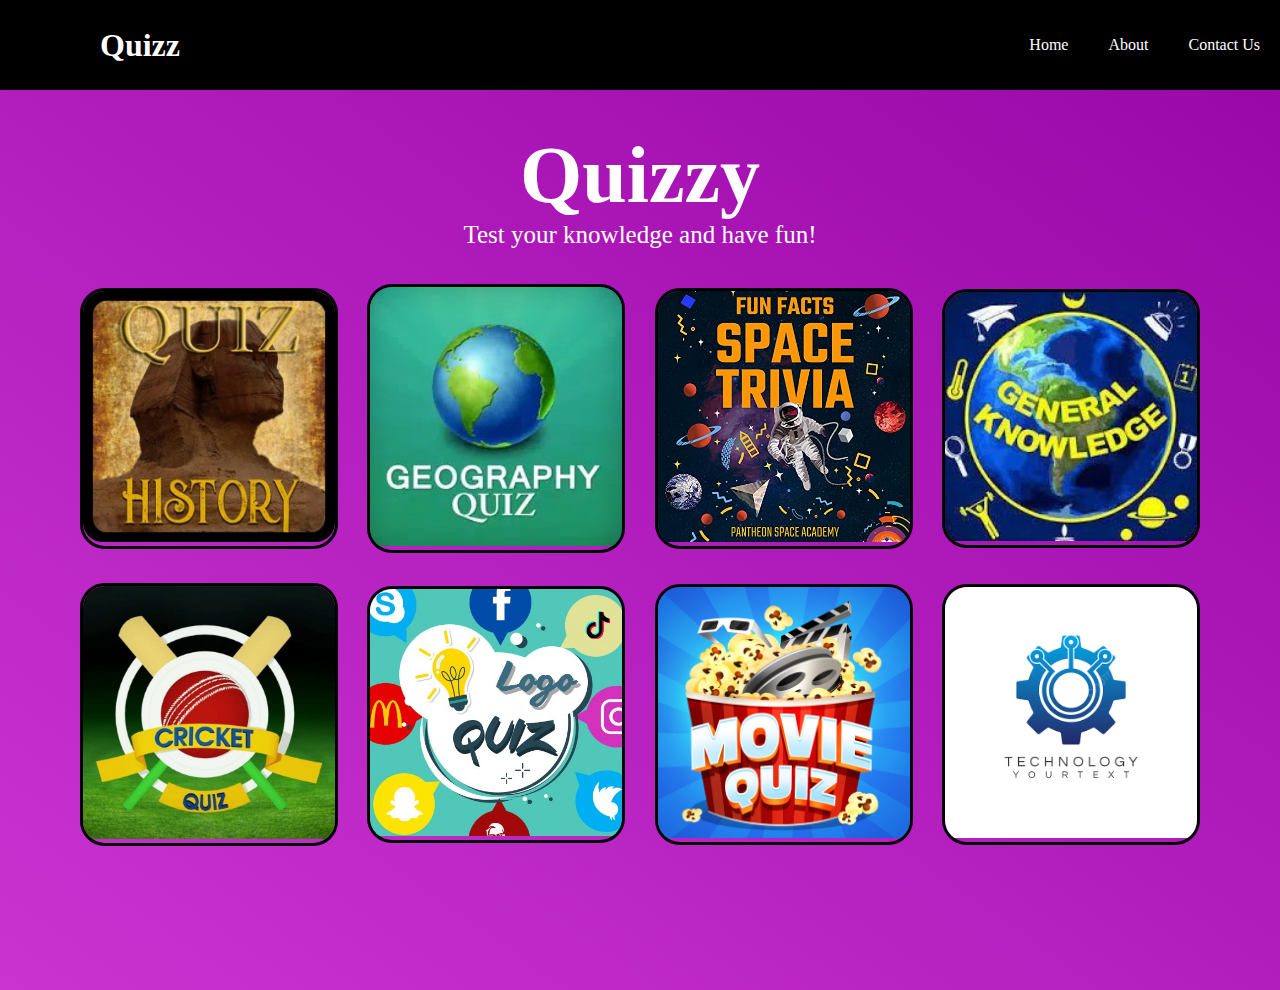
<file: index.html>
<!DOCTYPE html>
<html lang="en">
<head>
    <meta charset="UTF-8">
    <meta name="viewport" content="width=device-width, initial-scale=1.0">
    <title>Quiz App</title>
    <link rel="stylesheet" href="style.css">
</head>
<body>
    <header>
        <div class="logo">
            <h1>Quizz</h1>
        </div>
        <nav>
            <ul>
                <li><a href="index.html">Home</a></li>
                <li>About</li>
                <li>Contact Us</li>
            </ul>
        </nav>
    </header>

    <section class="topic-list section-p1">
        <h1 id="quiz-heading">Quizzy</h1>
        <p id="tag-line">Test your knowledge and have fun!</p>
        <div class="topic-container">
            <div class="card" id = "quizCard1">
                <img src="img/history.jpg" alt="">
                <div class="des">
                    <h2>History Quiz</h2>
                    <h4>This quiz contains of 5 questions related to history of India, each question has 1 mark</h4>
                    <button class="quiz-btn">Take Quiz</button>
                </div>
            </div>
            <div class="card" id="quizCard2">
                <img src="img/geography.jpg" alt="">
                <div class="des">
                    <h2>Geography Quiz</h2>
                    <h4>This quiz contains of 5 questions related to geography, each question has 1 mark</h4>
                    <button class="quiz-btn">Take Quiz</button>
                </div>
            </div>
            <div class="card" id="quizCard3">
                <img src="img/space.jpg" alt="">
                <div class="des">
                    <h2>Space Trival Quiz</h2>
                    <h4>This quiz contains of 5 questions related to the space, each question has 1 mark</h4>
                    <button class="quiz-btn">Take Quiz</button>
                </div>
            </div>
            <div class="card" id="quizCard4">
                <img src="img/gk.jpg" alt="">
                <div class="des">
                    <h2>General Knowledge</h2>
                    <h4>This quiz contains of 5 questions related to General knowledge, each question has 1 mark</h4>
                    <button class="quiz-btn">Take Quiz</button>
                </div>
            </div>
            <div class="card" id="quizCard5">
                <img src="img/cricket.jpg" alt="">
                <div class="des">
                    <h2>Cricket Quiz</h2>
                    <h4>This quiz contains of 5 questions related to the Cricket, each question has 1 mark</h4>
                    <button class="quiz-btn">Take Quiz</button>
                </div>
            </div>
            <div class="card" id="quizCard6">
                <img src="img/logos.jpg" alt="">
                <div class="des">
                    <h2>Guess the Logos</h2>
                    <h4>This quiz contains of 5 questions, each question has 1 mark. You have to guess the tech logo given</h4>
                    <button class="quiz-btn">Take Quiz</button>
                </div>
            </div>
            <div class="card" id="quizCard7">
                <img src="img/movies.jpg" alt="">
                <div class="des">
                    <h2>Movies Quiz</h2>
                    <h4>This quiz contains of 5 questions, each question has 1 mark.</h4>
                    <button class="quiz-btn">Take Quiz</button>
                </div>
            </div>
            <div class="card" id="quizCard8">
                <img src="img/tech.jpg" alt="">
                <div class="des">
                    <h2>Technology Quiz</h2>
                    <h4>This quiz contains of 5 questions each question has 1 mark.</h4>
                    <button class="quiz-btn">Take Quiz</button>
                </div>
            </div>
        </div>
    </section>

    <script>
        const quizCard1 = document.getElementById('quizCard1');
        const quizCard2 = document.getElementById('quizCard2');
        const quizCard3 = document.getElementById('quizCard3');
        const quizCard4 = document.getElementById('quizCard4');
        const quizCard5 = document.getElementById('quizCard5');
        const quizCard6 = document.getElementById('quizCard6');
        const quizCard7 = document.getElementById('quizCard7');
        const quizCard8 = document.getElementById('quizCard8');
    
        quizCard1.addEventListener('click', function() {
            window.location.href = 'quiz.html?script=history.js&bg=history-bg.jpg';
        });
    
        quizCard2.addEventListener('click', function() {
            window.location.href = 'quiz.html?script=geography.js&bg=geography-bg.jpg';
        });

        quizCard3.addEventListener('click', function() {
            window.location.href = 'quiz.html?script=space.js&bg=space-bg.jpg';
        });

        quizCard4.addEventListener('click', function() {
            window.location.href = 'quiz.html?script=gk.js&bg=gk-bg.jpg';
        });

        quizCard5.addEventListener('click', function() {
            window.location.href = 'quiz.html?script=cricket.js&bg=cricket-bg.jpg';
        });

        quizCard6.addEventListener('click', function() {
            window.location.href = 'quiz.html?script=logo.js&bg=logo-bg.jpg';
        });

        quizCard7.addEventListener('click', function() {
            window.location.href = 'quiz.html?script=movies.js&bg=movies-bg.jpg';
        });

        quizCard8.addEventListener('click', function() {
            window.location.href = 'quiz.html?script=tech.js&bg=tech-bg.jpg';
        });
    
    </script>

</body>
</html>
</file>
<file: style.css>
*{
    margin: 0;
    padding: 0;
    box-sizing: border-box;
}

.section-p1 {
    padding: 40px 80px;
}

body{
    min-height: 100vh;
    background-repeat: no-repeat;
    background-size: cover;

}

header{
    background-color: black;
    color: white;
    display: flex;
    align-items: center;
    justify-content: space-between;
    width: 100vw;
    height: 10vh;
}

header .logo {
    padding-left: 100px;
}

header nav ul {
    display: flex;
    align-items: center;
    justify-content: center;
}

header nav ul li {
    list-style: none;
    padding: 0px 20px;
}

header nav ul li a {
    text-decoration: none;
    color: white;
}

#quiz-heading {
    color: white;
    font-size: 80px;
}

#tag-line {
    color: white;
    font-size: 25px;
}

.topic-list {
    background: linear-gradient(to top right, #c934d1, #9b08a9);
    min-height: 100vh;
    text-align: center;
}

.topic-list .topic-container {                            
    display: flex;
    align-items: center;
    justify-content: space-between;
    flex-wrap: wrap;
    padding-top: 20px;
}

.topic-container .card {
    width: 23%;
    border: 3px solid black;
    border-radius: 25px;
    min-width: 250px;
    min-height: 250px;
    margin: 15px 0;
    cursor: pointer;
    position: relative;
    display: inline-block;
    overflow: hidden;
}

.topic-container .card img {
    width: 100%;
    height: 100%;
    object-fit: cover;
}

.topic-container .card:hover img {
    opacity: 0.5;
}

.topic-container .card .des {
    position: absolute;
    top: 50%;
    left: 50%;
    transform: translate(-50%, -50%);
    opacity: 0;
    visibility: hidden;
    text-align: center;
    color: yellow;
}

.topic-container .card:hover .des {
    opacity: 1;
    visibility: visible;
}

.topic-container .card .des button {
    position: relative;
    top: 50px;
}

.quiz-btn {
    background-color: rgb(84, 230, 84);
    color: white;
    border: none;
    padding: 10px 20px;
    border-radius: 5px;
    font-size: 16px;
    cursor: pointer;
  }
  
.quiz-btn:hover {
    background-color: rgb(39, 237, 39);
  }

@media (max-width: 680px){
    .topic-container .card {
        min-width: 200px;
        min-height: 200px;
    }
}

@media (max-width: 580px){
    .topic-container .card {
        min-width: 150px;
        min-height: 150px;
        margin: 0 10px;
    }
    .topic-container .card .des {
        font-size: small;
        line-height: 13px;
    }
}

@media (max-width: 500px){
    .topic-container .card {
        min-width: 250px;
        min-height: 250px;
        margin: 0 10px;
    }
}

/*QUIZ SECTION*/

.app {
    /* opacity: 1; */
    background: rgb(240, 236, 236,0.75);
    border-radius: 16px;
    box-shadow: 0 4px 30px rgba(0, 0, 0, 0.1);
    backdrop-filter: blur(10px);
    -webkit-backdrop-filter: blur(10px);
    border: 2px solid rgb(35, 33, 33);
    width: 90%;
    max-width: 600px;
    margin: 100px auto 0;
    border-radius: 10px;
    padding: 30px;
}

.app h1 {
    font-size: 35px;
    font-weight: 600;
    color: black;
    border-bottom: 3px solid #333;
    padding-bottom: 30px;
}

.quiz {
    padding: 20px 0;
}

.quiz h2 {
    font-size: 20px;
    color: black;
    font-weight: 600;
}

.btn {
    background-color: lightgray;
    font-weight: 500;
    font-size: larger;
    width: 100%;
    border: 1px solid yellow;
    padding: 10px;
    margin: 10px 0;
    text-align: left;
    border-radius: 4px;
    cursor: pointer;
}

.btn:hover:not([disabled]) {
    background-color: #222;
    color: #fff;
}

.btn:disabled {
    cursor: no-drop;
}

#next-btn {
    background-color: yellow;
    color: blue;
    font-weight: 500;
    width: 150px;
    border: 0;
    padding: 10px;
    margin: 20px auto 0;
    border-radius: 4px;
    cursor: pointer;
    display: none;
}

.correct {
    background-color: green;
    color: white;
}

.incorrect {
    background-color: red;
    color: white;
}
</file>
